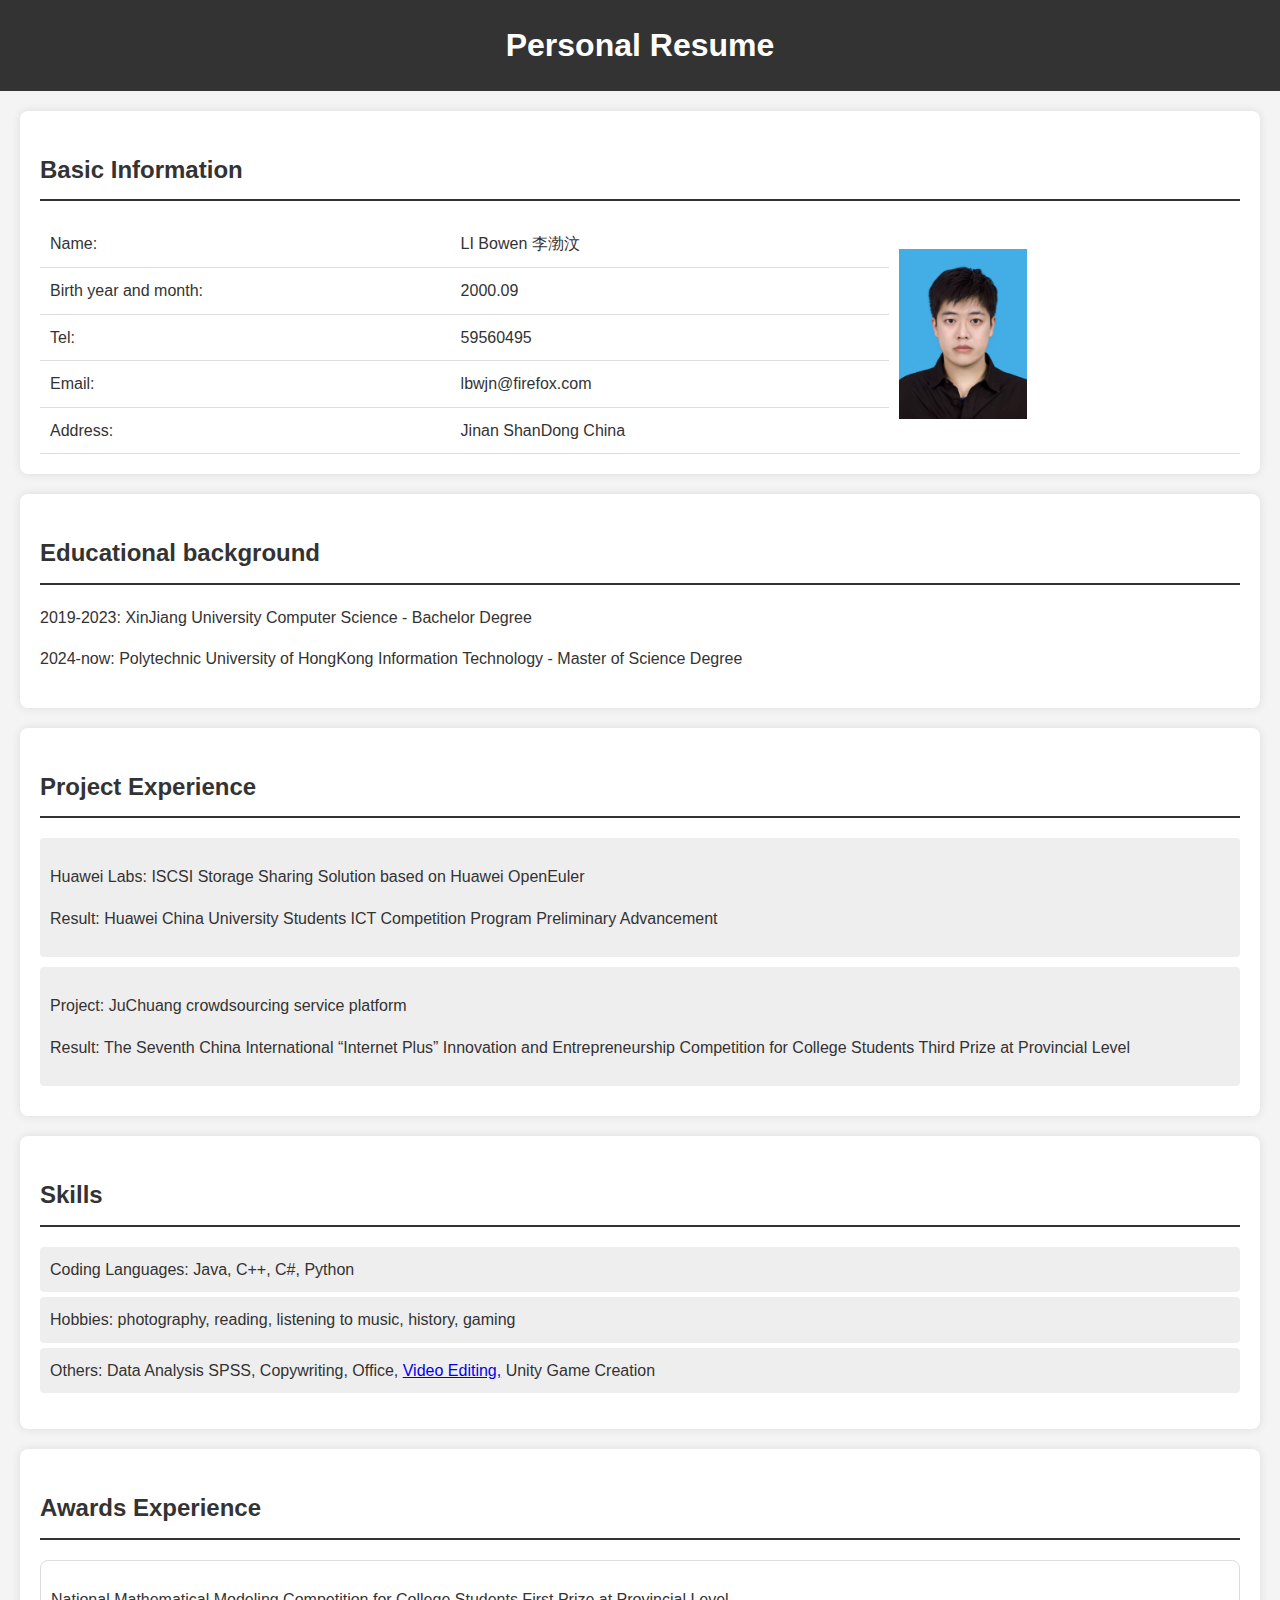
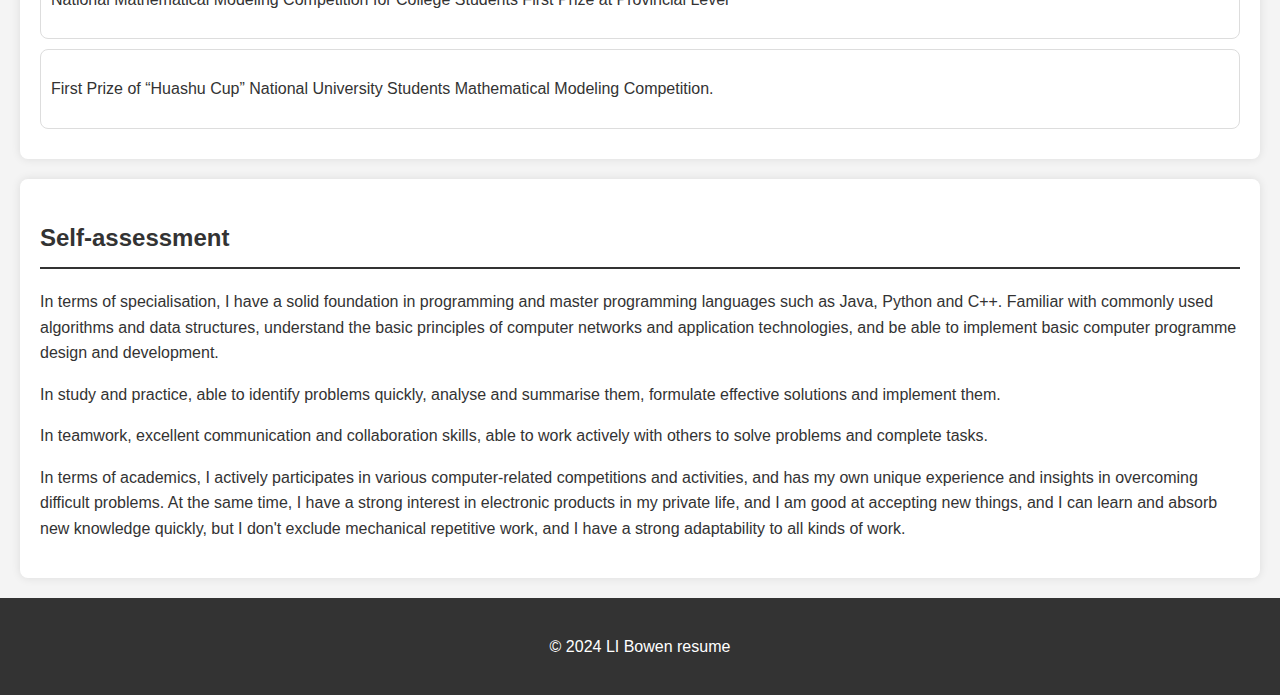
<file: index.html>
<!DOCTYPE html>
<html lang="en">
<head>
    <meta charset="UTF-8">
    <meta name="viewport" content="width=device-width, initial-scale=1.0">
    <title>Personal Resume</title>
    <link rel="stylesheet" href="styles.css">
</head>
<body>
    <header>
        <h1>Personal Resume</h1>
    </header>
    <section id="basic-info">
        <h2>Basic Information</h2>
        <table>
            <tr>
                <td>Name:</td>
                <td>LI Bowen 李渤汶</td>
                <td rowspan="5"><img src="profile.jpg" alt="Profile Picture" class="profile-pic"></td>
            </tr>
            <tr>
                <td>Birth year and month:</td>
                <td>2000.09</td>
            </tr>
            <tr>
                <td>Tel:</td>
                <td>59560495</td>
            </tr>
            <tr>
                <td>Email:</td>
                <td>lbwjn@firefox.com</td>
            </tr>
            <tr>
                <td>Address:</td>
                <td>Jinan ShanDong China</td>
            </tr>
        </table>
    </section>
    <section id="education">
        <h2>Educational background</h2>
        <p>2019-2023: XinJiang University Computer Science - Bachelor Degree</p>
        <p>2024-now: Polytechnic University of HongKong Information Technology - Master of Science Degree </p>
    </section>
    <section id="experience">
        <h2>Project Experience</h2>
        <div class="project" onclick="openProjectDetails('project-details1.html')">
            <p>Huawei Labs: ISCSI Storage Sharing Solution based on Huawei OpenEuler </p>
            <p>Result: Huawei China University Students ICT Competition Program Preliminary Advancement</p>
        </div>
        <div class="project" onclick="openProjectDetails('project-details2.html')">
            <p>Project: JuChuang crowdsourcing service platform</p>
            <p>Result: The Seventh China International “Internet Plus” Innovation and Entrepreneurship Competition for College Students Third Prize at Provincial Level</p>
        </div>
    </section>
    <section id="skills">
        <h2>Skills</h2>
        <ul>
            <li>Coding Languages: Java, C++, C#, Python</li>
            <li>Hobbies: photography, reading, listening to music, history, gaming</li>
            <li>Others: Data Analysis SPSS, Copywriting, Office, <a href="https://www.bilibili.com/video/BV1R54y127w6/?share_source=copy_web&vd_source=1c79da96f2bc61d43f1696ea6549778d" target="_blank" >Video Editing,</a> Unity Game Creation</li>
        </ul>
    </section>
    <section id="certificates">
        <h2>Awards Experience</h2>
        <div class="certificate" onclick="toggleCertificateDetails(this, 'cert1-details')">
            <p>National Mathematical Modeling Competition for College Students First Prize at Provincial Level</p>
            <div id="cert1-details" class="certificate-details" style="display: none;">
                <p><strong>Entry date: </strong>October 2021</p>
                <p><strong>Main tasks: </strong>python data analysis data visualization, SPSS data analysis data prediction</p>
                <p><strong>Evaluation and planning model for ordering and transportation of raw materials in manufacturing companies:</strong></p>
                <p>Based on the TOPSIS method, Markov prediction and goal planning theory, the minimum supplier model, the most economical ordering model, the minimum loss transfer model, the ordering and transferring model with compressed production cost and the production capacity improvement model are respectively established, so as to formulate the ordering plan and transferring plan for the enterprise under different conditions.</p>
                <img src="gaojiaobei.png" width="50%" alt="GaoJiaoBei Certification" class="cert-image">
            </div>
        </div>
        <div class="certificate" onclick="toggleCertificateDetails(this, 'cert2-details')">
            <p>First Prize of “Huashu Cup” National University Students Mathematical Modeling Competition.</p>
            <div id="cert2-details" class="certificate-details" style="display: none;">
                <p><strong>Entry date: </strong>August 2021</p>
                <p><strong>Main tasks: </strong>python data analysis data visualization, SPSS data analysis data prediction</p>
                <p><strong> Customer sales program based on GA-BP model: </strong></p>
                <p>The research on electric vehicle customer mining and sales decision making is a very meaningful issue, which has anrapid growth has important implications. Companies not only need to improve customer satisfaction with their products and make changes to the performance of thebut also to make more personalized sales plans to customers for the sales of cars. Therefore, the main goal of this paper is tocomprehensively analyze the cleaned data to extract the factors that most influence customers to buy electric cars, and to utilizethese factors to establish a set of reasonable and effective customer mining model for different brands of electric cars.
                    </p>
                <img src="huashubei.JPG" width="50%" alt="HuaShuBei Certification" class="cert-image">
            </div>
        </div>
    </section>
    <section id="self-evaluation">
        <h2>Self-assessment</h2>
        <p>In terms of specialisation, I have a solid foundation in programming and master programming languages such as Java, Python and C++. Familiar with commonly used algorithms and data structures, understand the basic principles of computer networks and application technologies, and be able to implement basic computer programme design and development.</p>
        <p>In study and practice, able to identify problems quickly, analyse and summarise them, formulate effective solutions and implement them.</p>
        <p>In teamwork, excellent communication and collaboration skills, able to work actively with others to solve problems and complete tasks.</p>
        <p>In terms of academics, I actively participates in various computer-related competitions and activities, and has my own unique experience and insights in overcoming difficult problems. At the same time, I have a strong interest in electronic products in my private life, and I am good at accepting new things, and I can learn and absorb new knowledge quickly, but I don't exclude mechanical repetitive work, and I have a strong adaptability to all kinds of work.</p>
    </section>
    <footer>
        <p>&copy; 2024 LI Bowen resume </p>
    </footer>
    <script src="script.js"></script>
    <script>
        function openProjectDetails(detailsPage) {
            window.location.href = detailsPage;
        }
    </script>
</body>
</html>
</file>
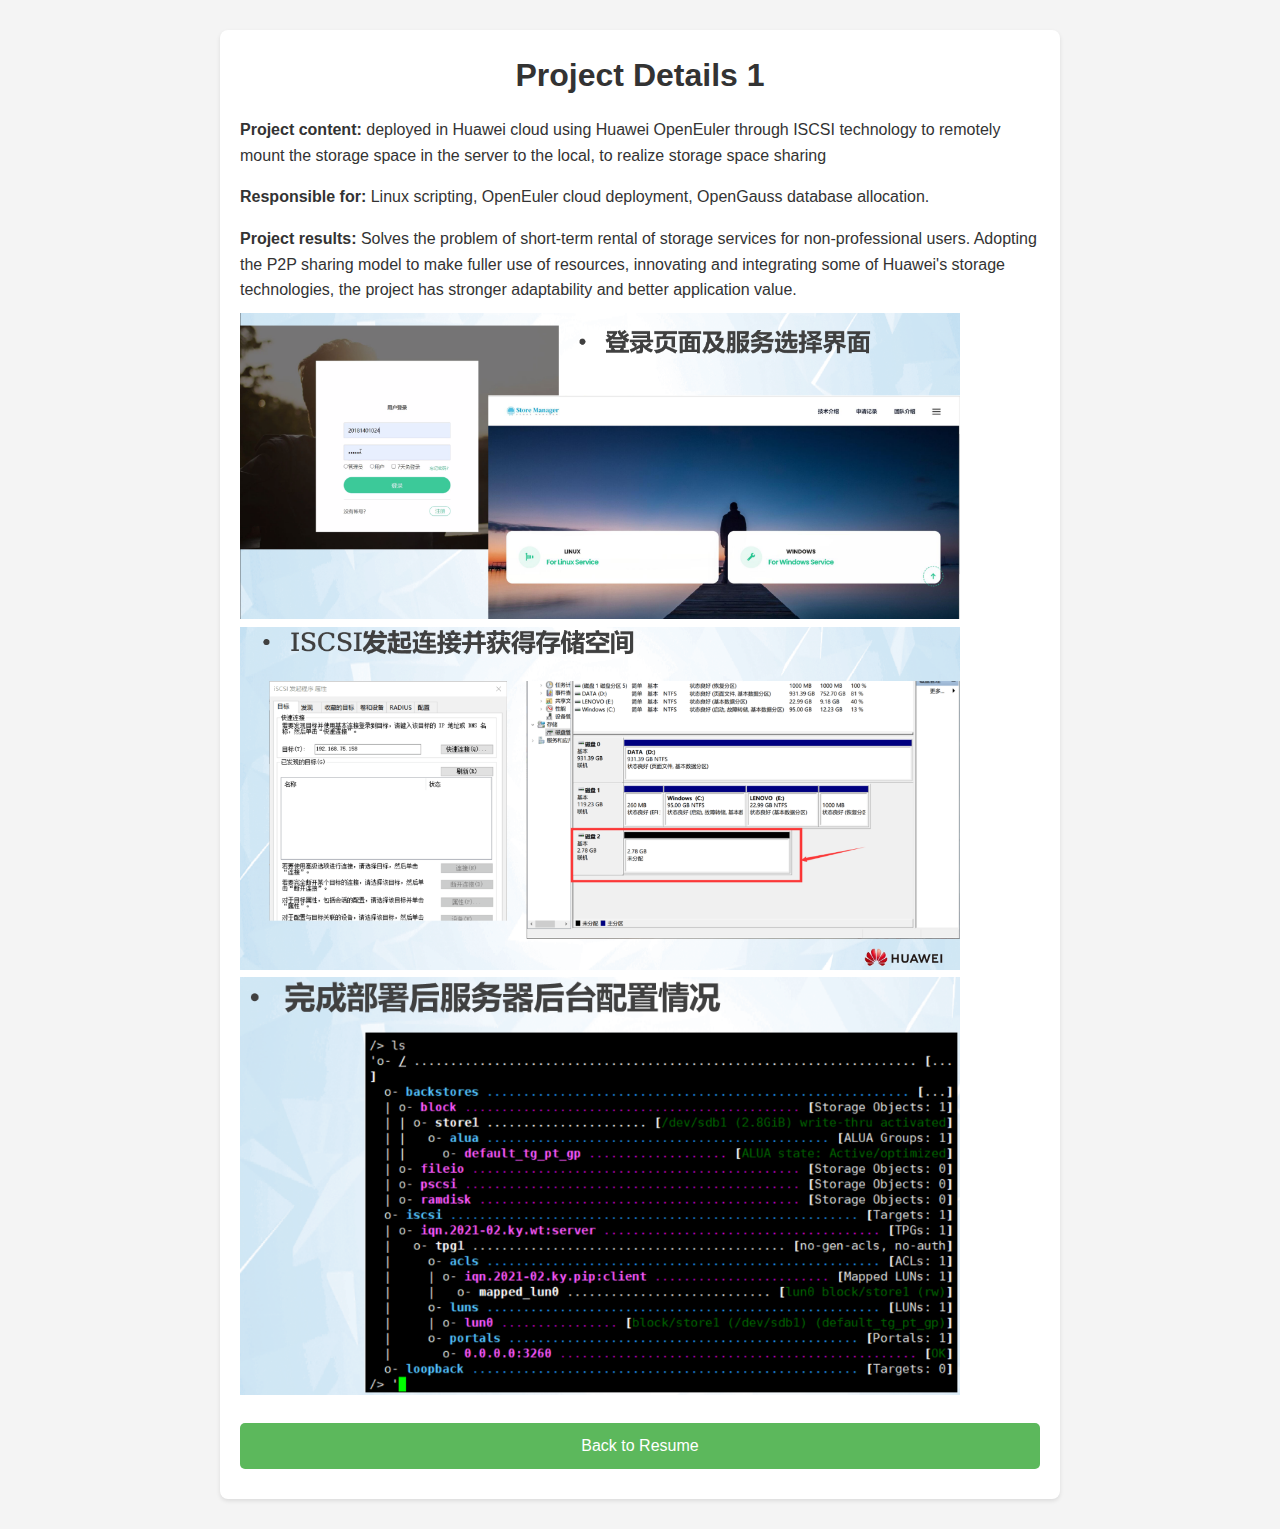
<file: project-details1.html>
<!DOCTYPE html>
<html lang="en">
<head>
    <meta charset="UTF-8">
    <meta name="viewport" content="width=device-width, initial-scale=1.0">
    <title>Project Details 1</title>
    <link rel="stylesheet" href="styles.css">
</head>
<body>
    <div class="project-details">
        <h1>Project Details 1</h1>
        <p><strong>Project content: </strong>deployed in Huawei cloud using Huawei OpenEuler through ISCSI technology to remotely mount the storage space in the server to the local, to realize storage space sharing</p>
        <p><strong>Responsible for: </strong>Linux scripting, OpenEuler cloud deployment, OpenGauss database allocation.</p>
        <p><strong>Project results: </strong>Solves the problem of short-term rental of storage services for non-professional users. Adopting the P2P sharing model to make fuller use of resources, innovating and integrating some of Huawei's storage technologies, the project has stronger adaptability and better application value.</p>
        <img src="project1-1.png" alt="Login page and service selection screen" width="90%">
        <img src="project1-2.png" alt="ISCSI initiates the connection and obtains storage" width="90%">
        <img src="project1-3.png" alt="Server backend configuration after completion of deployment" width="90%">

        <a href="javascript:window.history.back();">Back to Resume</a>
    </div>
</body>
</html>
</file>
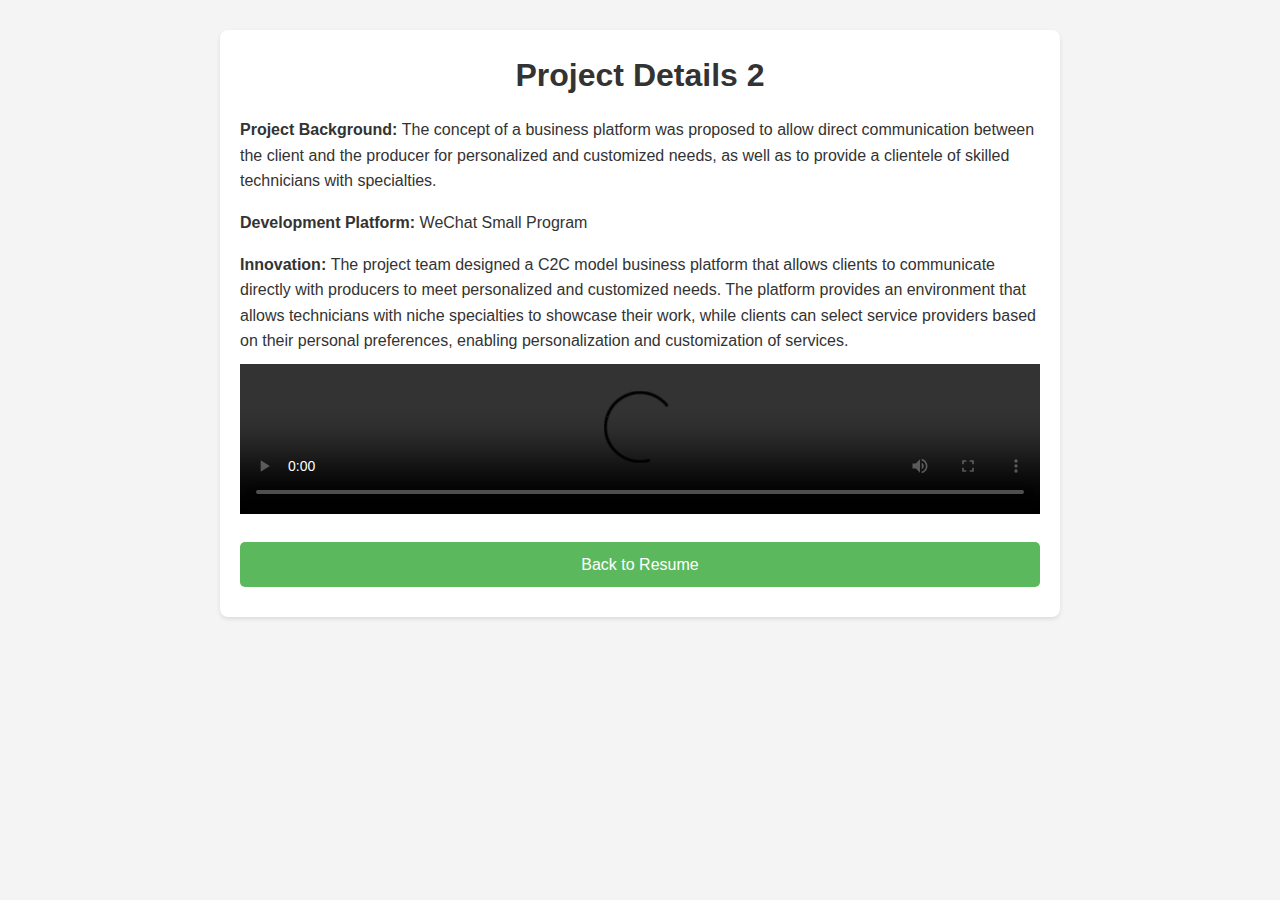
<file: project-details2.html>
<!DOCTYPE html>
<html lang="en">
<head>
    <meta charset="UTF-8">
    <meta name="viewport" content="width=device-width, initial-scale=1.0">
    <title>Project Details 2</title>
    <link rel="stylesheet" href="styles.css">
</head>
<body>
    <div class="project-details">
        <h1>Project Details 2</h1>
        <p><strong>Project Background: </strong>The concept of a business platform was proposed to allow direct communication between the client and the producer for personalized and customized needs, as well as to provide a clientele of skilled technicians with specialties.</p>
        <p><strong>Development Platform: </strong>WeChat Small Program</p>
        <p><strong>Innovation: </strong>The project team designed a C2C model business platform that allows clients to communicate directly with producers to meet personalized and customized needs. The platform provides an environment that allows technicians with niche specialties to showcase their work, while clients can select service providers based on their personal preferences, enabling personalization and customization of services.</p>
        <video width="100%" controls>
            <source src="https://notiondatabase.oss-cn-beijing.aliyuncs.com/juchuang.mp4" type="video/mp4">
        </video>
        <a href="javascript:window.history.back();">Back to Resume</a>
    </div>
</body>
</html>
</file>
<file: styles.css>
/* 全局样式 */
body {
    font-family: 'Arial', sans-serif;
    margin: 0;
    padding: 0;
    background-color: #f4f4f4;
    color: #333;
    line-height: 1.6;
        
}

header {
    background-color: #333;
    color: #fff;
    padding: 20px;
    text-align: center;
}

h1 {
    margin: 0;
}

section {
    padding: 20px;
    margin: 20px;
    background-color: #fff;
    border-radius: 8px;
    box-shadow: 0 0 10px rgba(0, 0, 0, 0.1);
}

h2 {
    border-bottom: 2px solid #333;
    padding-bottom: 10px;
}

table {
    width: 100%;
    border-collapse: collapse;
    margin-top: 10px;
}

td {
    padding: 10px;
    border-bottom: 1px solid #ddd;
}

.profile-pic {
    width: 128px;
    height: 170px;
}

ul {
    list-style-type: none;
    padding: 0;
}

ul li {
    background: #eee;
    margin: 5px 0;
    padding: 10px;
    border-radius: 4px;
}

footer {
    text-align: center;
    padding: 20px;
    background-color: #333;
    color: #fff;
    margin-top: 20px; /* 添加上边距 */
}

.project {
    cursor: pointer;
    margin: 10px 0;
    padding: 10px;
    background-color: #eee;
    border-radius: 4px;
}

/* 项目详情容器 */
.project-details {
    max-width: 800px;
    margin: 30px auto;
    padding: 20px;
    background-color: #fff;
    border-radius: 8px;
    box-shadow: 0 2px 4px rgba(0, 0, 0, 0.1);
}

/* 项目详情标题样式 */
.project-details h1 {
    text-align: center;
    color: #333;
}

/* 项目详情段落和链接样式 */
.project-details p, .project-details a {
    margin-bottom: 10px;
}

/* 返回链接样式 */
.project-details a {
    display: block;
    text-align: center;
    margin-top: 20px;
    background-color: #5cb85c;
    color: #fff;
    padding: 10px;
    text-decoration: none;
    border-radius: 5px;
    transition: background-color 0.3s ease;
}

.project-details a:hover {
    background-color: #4cae4c;
}
/* 证书列表项的样式 */
.certificate {
    border: 1px solid #ddd; /* 添加边框 */
    padding: 10px; /* 添加内边距 */
    margin-bottom: 10px; /* 添加底部边距 */
    background-color: #fff; /* 设置背景颜色 */
    border-radius: 8px; /* 添加圆角边框 */
    cursor: pointer; /* 鼠标悬停时显示指针 */
}

/* 证书详情的样式 */
.certificate-details {
    margin-top: 10px;
    padding: 10px;
    background-color: #fff;
    border: 1px solid #ddd;
    border-radius: 4px;
}

.cert-image {
    max-width: 100%;
    height: auto;
    margin-top: 10px;
}

/* 确保证书图片适应不同屏幕 */
@media (max-width: 768px) {
    .cert-image {
        width: 100%; /* 在小屏幕上宽度自动适应 */
    }
}
/* 响应式设计 */
@media (max-width: 768px) {
    .project-details {
        margin: 20px;
    }
}
</file>
